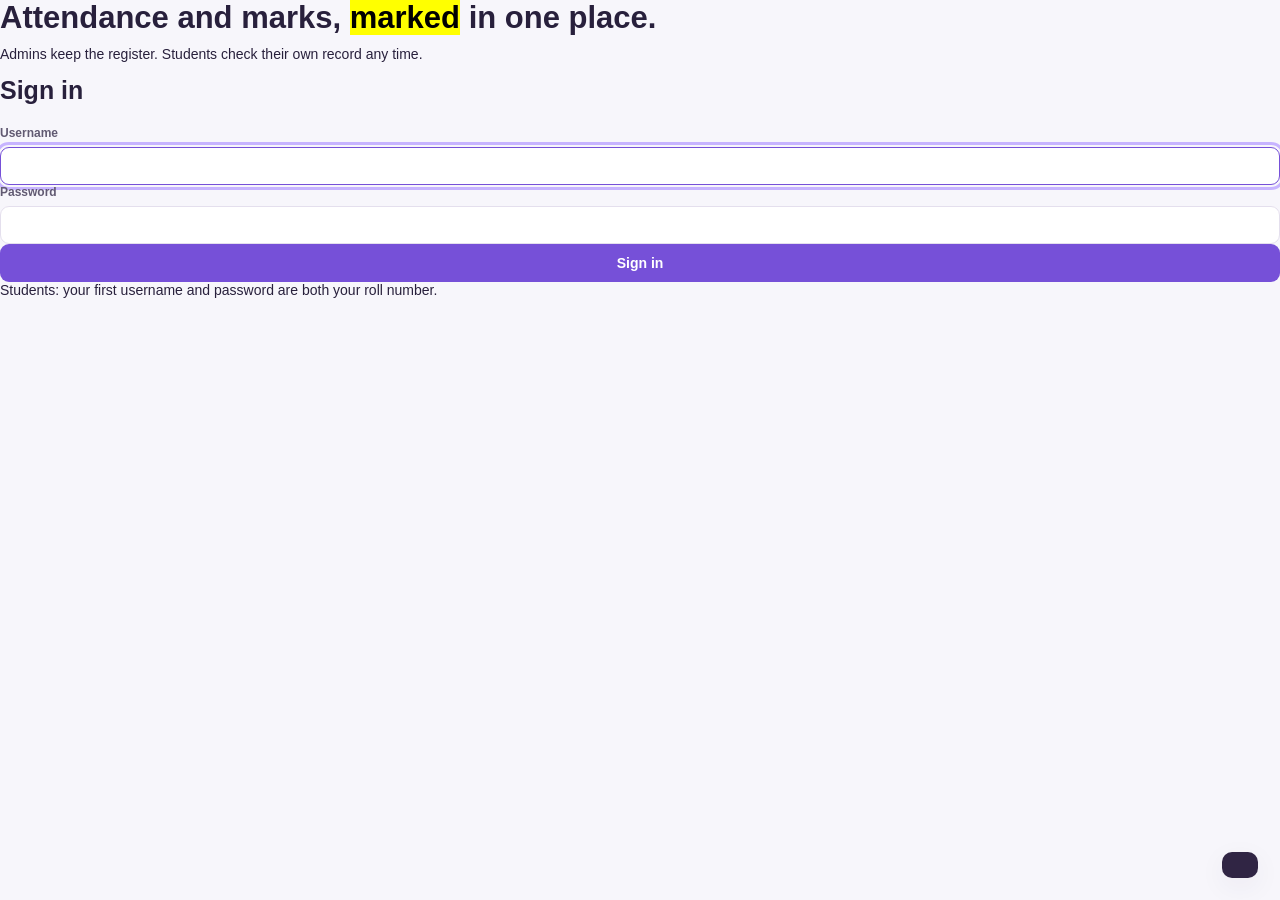
<file: student-management/index.html>
<!DOCTYPE html>
<html lang="en">
<head>
<meta charset="UTF-8">
<meta name="viewport" content="width=device-width, initial-scale=1">
<title>Sign in | Student Management System</title>
<link rel="stylesheet" href="assets/css/style.css">
</head>
<body>
<div class="login">
  <div class="board">
    <h1>Attendance and marks, <mark>marked</mark> in one place.</h1>
    <p>Admins keep the register. Students check their own record any time.</p>
  </div>
  <div class="formside">
    <form id="f">
      <h2>Sign in</h2>
      <label>Username<input name="username" autocomplete="username" required autofocus></label>
      <label>Password<input name="password" type="password" autocomplete="current-password" required></label>
      <button class="btn" style="width:100%">Sign in</button>
      <p class="hint">Students: your first username and password are both your roll number.</p>
    </form>
  </div>
</div>
<div id="toast" role="status"></div>
<script src="assets/js/app.js"></script>
<script>
$('#f').onsubmit = async e => {
  e.preventDefault();
  try {
    const r = await api('api/login.php', 'POST', Object.fromEntries(new FormData(e.target)));
    location = r.role === 'admin' ? 'admin.html' : 'student.html';
  } catch (err) { toast(err.message, true); }
};
</script>
</body>
</html>
</file>
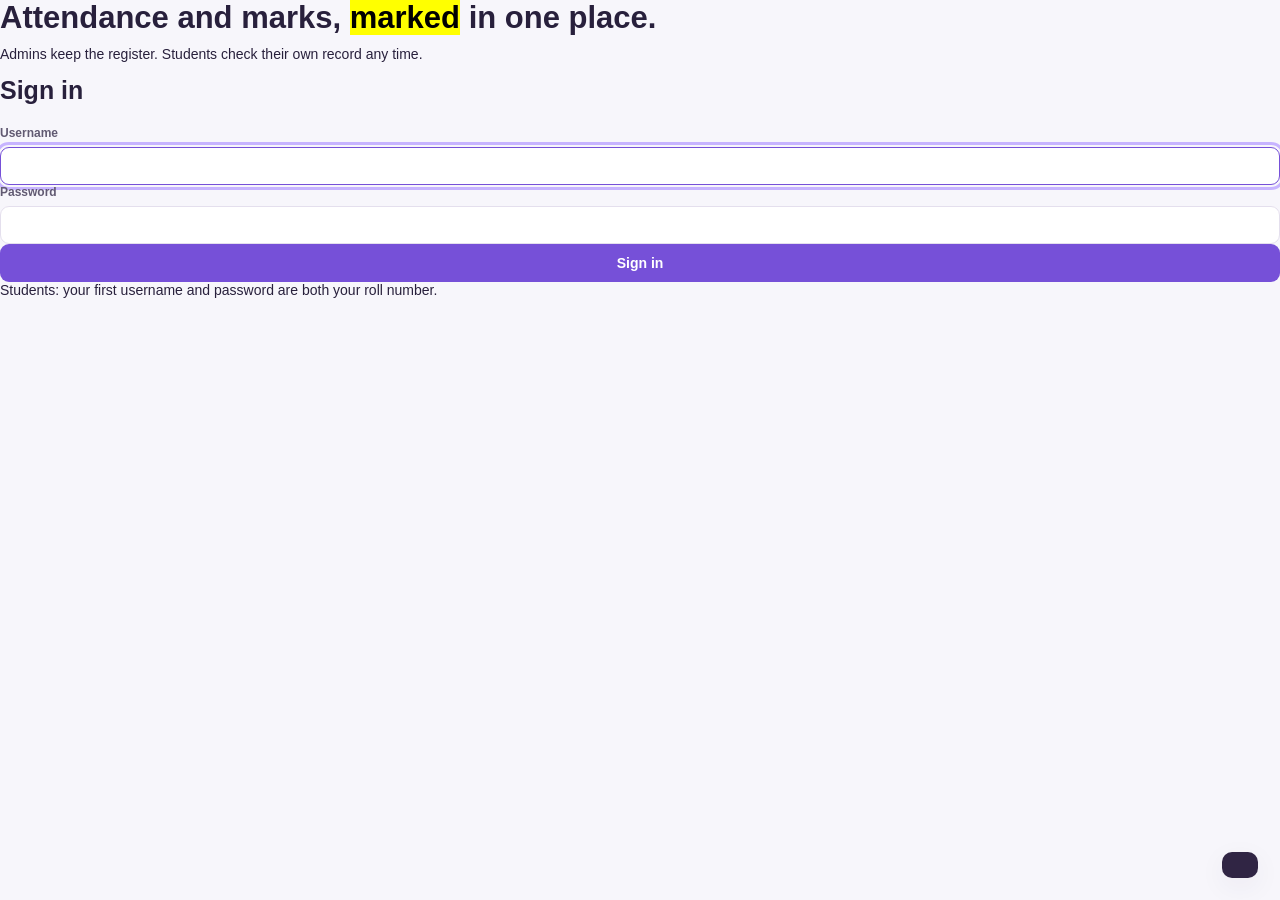
<file: student-management/admin.html>
<!DOCTYPE html>
<html lang="en">
<head>
  <meta charset="UTF-8">
  <meta name="viewport" content="width=device-width, initial-scale=1">
  <title>Admin | Student Management System</title>
  <link rel="stylesheet" href="assets/css/style.css">
</head>
<body>
<div class="app">

  <nav class="side">
    <h3 class="brand">💜 Student Portal</h3>
    <p class="side-label">MAIN MENU</p>

    <button data-tab="dashboard" class="on">▦ Dashboard</button>
    <button data-tab="students">♙ Students</button>
    <button data-tab="courses">▤ Courses</button>
    <button data-tab="attendance">✓ Attendance</button>
    <button data-tab="marks">▧ Marks</button>

    <div class="side-bottom">
      <div class="admin-profile">
        <div class="avatar">A</div>
        <div><strong>Administrator</strong><small>Management panel</small></div>
      </div>
      <button class="out" onclick="logout()">↪ Sign out</button>
    </div>
  </nav>

  <main>

    <!-- Advanced dashboard -->
    <section id="dashboard">
      <div class="dash-heading">
        <div>
          <p class="eyebrow">ADMINISTRATION / OVERVIEW</p>
          <h1>Welcome back, Admin! 👋</h1>
          <p class="muted">Here's what's happening in your student portal.</p>
        </div>
        <div class="today-chip">▦ <span id="dashDate">Dashboard</span></div>
      </div>

      <div class="stats-grid">
        <article class="stat-card stat-purple">
          <div class="stat-top"><span>Total Students</span><span class="stat-icon">♙</span></div>
          <h2 id="dashStudents">—</h2>
          <p>Registered students</p>
          <button data-tab="students" class="stat-link">View students →</button>
        </article>

        <article class="stat-card stat-blue">
          <div class="stat-top"><span>Total Courses</span><span class="stat-icon">▤</span></div>
          <h2 id="dashCourses">—</h2>
          <p>Available courses</p>
          <button data-tab="courses" class="stat-link">View courses →</button>
        </article>

        <article class="stat-card stat-pink">
          <div class="stat-top"><span>Attendance Records</span><span class="stat-icon">✓</span></div>
          <h2 id="dashAttendance">—</h2>
          <p>Saved attendance entries</p>
          <button data-tab="attendance" class="stat-link">View attendance →</button>
        </article>

        <article class="stat-card stat-orange">
          <div class="stat-top"><span>Marks Records</span><span class="stat-icon">▧</span></div>
          <h2 id="dashMarks">—</h2>
          <p>Recorded exam marks</p>
          <button data-tab="marks" class="stat-link">View marks →</button>
        </article>
      </div>

      <div class="dashboard-grid">
        <article class="panel">
          <div class="panel-heading">
            <div>
              <h3>Attendance Overview</h3>
              <p class="muted">Present and absent saved records</p>
            </div>
            <span class="panel-icon">✓</span>
          </div>

          <div class="attendance-numbers">
            <div><span class="legend-dot present-dot"></span>Present<strong id="dashPresent">0</strong></div>
            <div><span class="legend-dot absent-dot"></span>Absent<strong id="dashAbsent">0</strong></div>
          </div>

          <div class="chart-track">
            <div id="presentBar" class="chart-fill present-fill"></div>
            <div id="absentBar" class="chart-fill absent-fill"></div>
          </div>
          <p id="attendanceTotal" class="muted chart-note">Loading attendance data...</p>
        </article>

        <article class="panel">
          <div class="panel-heading">
            <div>
              <h3>Marks Overview</h3>
              <p class="muted">Average of recorded scores</p>
            </div>
            <span class="panel-icon">★</span>
          </div>

          <div class="marks-overview">
            <div class="marks-circle">
              <span id="dashAverage">—</span>
              <small>Average score</small>
            </div>
            <div>
              <h2 id="marksCount">—</h2>
              <p class="muted">Recorded scores</p>
              <p id="marksDescription" class="marks-description">Loading marks data...</p>
            </div>
          </div>
        </article>
      </div>

      <article class="panel activity-panel">
        <div class="panel-heading">
          <div>
            <h3>Recent Marks Activity</h3>
            <p class="muted">Latest entries returned by your marks API</p>
          </div>
          <button class="btn ghost" data-tab="marks">View all →</button>
        </div>

        <div class="wrap">
          <table>
            <thead>
              <tr><th>Student</th><th>Course</th><th>Exam</th><th>Score</th></tr>
            </thead>
            <tbody id="recentMarksBody">
              <tr><td colspan="4" class="empty">Loading records...</td></tr>
            </tbody>
          </table>
        </div>
      </article>

      <article class="panel quick-panel">
        <div class="panel-heading">
          <div>
            <h3>Quick Actions</h3>
            <p class="muted">Jump directly to a task</p>
          </div>
        </div>
        <div class="quick-actions">
          <button class="quick-action" data-tab="students"><span>♙</span><strong>Manage Students</strong><small>Add or update student details</small></button>
          <button class="quick-action" data-tab="courses"><span>▤</span><strong>Manage Courses</strong><small>View and add courses</small></button>
          <button class="quick-action" data-tab="attendance"><span>✓</span><strong>Take Attendance</strong><small>Record student attendance</small></button>
          <button class="quick-action" data-tab="marks"><span>▧</span><strong>Manage Marks</strong><small>Save and review exam scores</small></button>
        </div>
      </article>
    </section>

    <!-- Students -->
    <section id="students" hidden>
      <h2>Students</h2>
      <div class="bar">
        <label>Search
          <input id="search" placeholder="Name or roll number">
        </label>
        <button class="btn alt" id="addStu">+ Add Student</button>
      </div>
      <div class="wrap">
        <table>
          <thead><tr><th>Roll no</th><th>Name</th><th>Department</th><th>Year</th><th>Email</th><th></th></tr></thead>
          <tbody id="stuBody"></tbody>
        </table>
      </div>
    </section>

    <!-- Courses -->
    <section id="courses" hidden>
      <h2>Courses</h2>
      <form class="bar" id="courseForm">
        <label>Course code<input name="course_code" required></label>
        <label>Course name<input name="course_name" required></label>
        <button class="btn alt">Add Course</button>
      </form>
      <div class="wrap">
        <table>
          <thead><tr><th>Code</th><th>Name</th><th></th></tr></thead>
          <tbody id="courseBody"></tbody>
        </table>
      </div>
    </section>

    <!-- Attendance -->
    <section id="attendance" hidden>
      <h2>Attendance</h2>
      <div class="bar">
        <label>Course<select id="attCourse"></select></label>
        <label>Date<input type="date" id="attDate"></label>
        <button class="btn" id="attLoad">Load Students</button>
      </div>
      <div class="wrap">
        <table>
          <thead><tr><th>Roll no</th><th>Name</th><th>Status</th></tr></thead>
          <tbody id="attBody">
            <tr><td colspan="3" class="empty">Choose a course and date, then load students.</td></tr>
          </tbody>
        </table>
      </div>
      <p><button class="btn alt" id="attSave" hidden>Save Attendance</button></p>
    </section>

    <!-- Marks -->
    <section id="marks" hidden>
      <h2>Marks</h2>
      <form class="bar" id="markForm">
        <label>Student<select name="student_id" id="mkStudent" required></select></label>
        <label>Course<select name="course_id" id="mkCourse" required></select></label>
        <label>Exam
          <select name="exam_type">
            <option>Internal 1</option><option>Internal 2</option>
            <option>Model exam</option><option>Semester exam</option>
          </select>
        </label>
        <label>Score (0-100)
          <input name="score" type="number" min="0" max="100" step="0.01" required>
        </label>
        <button class="btn alt">Save Marks</button>
      </form>
      <div class="wrap">
        <table>
          <thead><tr><th>Roll no</th><th>Name</th><th>Course</th><th>Exam</th><th>Score</th><th></th></tr></thead>
          <tbody id="markBody"></tbody>
        </table>
      </div>
    </section>

  </main>
</div>

<!-- Existing student dialog -->
<dialog id="dlg">
  <form id="stuForm">
    <h3 id="dlgTitle">Add student</h3>
    <input type="hidden" name="id">
    <label>Roll number<input name="roll_no" required></label>
    <label>Full name<input name="name" required></label>
    <label>Email<input name="email" type="email"></label>
    <label>Phone<input name="phone" inputmode="tel"></label>
    <label>Department<input name="department" value="Information Science and Engineering"></label>
    <label>Year<select name="year"><option>1</option><option>2</option><option>3</option><option>4</option></select></label>
    <div class="row">
      <button type="button" class="btn ghost" id="dlgCancel">Cancel</button>
      <button class="btn">Save Student</button>
    </div>
  </form>
</dialog>

<div id="toast" role="status"></div>
<script src="assets/js/app.js"></script>
<script src="assets/js/admin.js"></script>
</body>
</html>
</file>
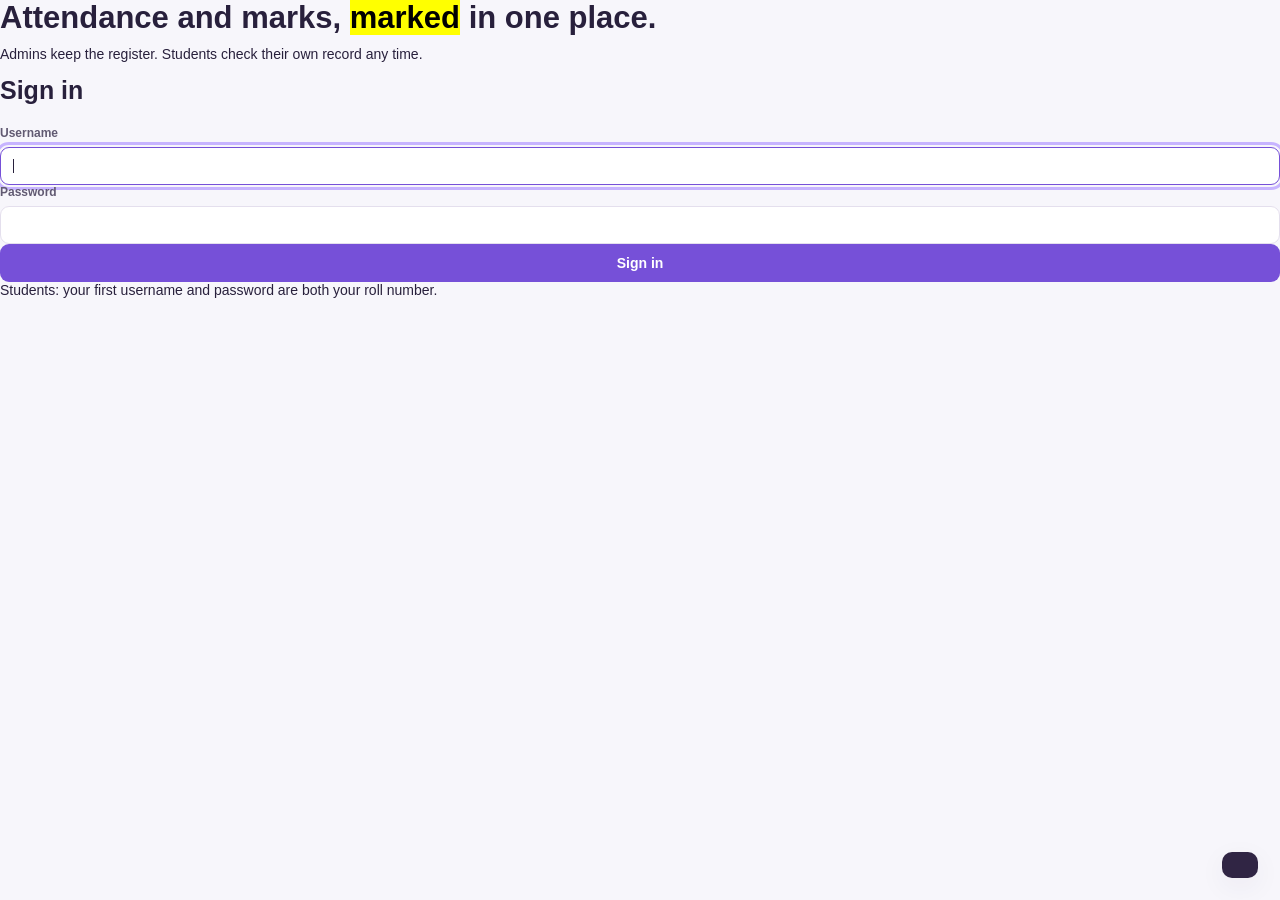
<file: student-management/student.html>
<!DOCTYPE html>
<html lang="en">
<head>
<meta charset="UTF-8">
<meta name="viewport" content="width=device-width, initial-scale=1">
<title>My record | Student Management System</title>
<link rel="stylesheet" href="assets/css/style.css">
</head>
<body>
<div class="app">
  <nav class="side">
    <h3>Student Register</h3>
    <button class="on">My record</button>
    <button class="out" onclick="logout()">Sign out</button>
  </nav>
  <main>
    <h2 id="hello">My record</h2>
    <div class="card who" id="profile"></div>

    <h3 style="margin:1.5rem 0 .7rem">Attendance</h3>
    <div class="wrap"><table>
      <thead><tr><th>Course</th><th>Present</th><th>Percentage</th><th></th></tr></thead>
      <tbody id="attBody"></tbody>
    </table></div>

    <h3 style="margin:1.5rem 0 .7rem">Marks</h3>
    <div class="wrap"><table>
      <thead><tr><th>Course</th><th>Exam</th><th>Score</th></tr></thead>
      <tbody id="markBody"></tbody>
    </table></div>
  </main>
</div>
<div id="toast" role="status"></div>
<script src="assets/js/app.js"></script>
<script src="assets/js/student.js"></script>
</body>
</html>
</file>
<file: student-management/assets/css/style.css>
:root {
  --purple: #7650d8;
  --purple-dark: #5132a5;
  --purple-light: #f0eaff;
  --board: #28203c;
  --mute: #89849b;
  --bg: #f7f6fb;
  --white: #fff;
  --border: #ece9f3;
  --green: #24a77a;
  --red: #e45a78;
  --shadow: 0 8px 28px rgba(48, 30, 90, .06);
}

* { box-sizing: border-box; }

body {
  margin: 0;
  background: var(--bg);
  color: var(--board);
  font-family: Inter, "Segoe UI", Arial, sans-serif;
  font-size: 14px;
}

button, input, select { font: inherit; }
button { cursor: pointer; }
button:focus-visible, input:focus-visible, select:focus-visible {
  outline: 3px solid #c7b4ff;
  outline-offset: 2px;
}

.app {
  min-height: 100vh;
  display: grid;
  grid-template-columns: 245px minmax(0, 1fr);
}

.side {
  min-height: 100vh;
  padding: 26px 17px;
  display: flex;
  flex-direction: column;
  gap: 8px;
  color: white;
  background: linear-gradient(165deg, #50309d, #7650d8 62%, #8e6ae8);
}

.brand {
  font-size: 20px;
  margin: 4px 8px 34px;
}

.side-label, .eyebrow {
  font-size: 10px;
  font-weight: 800;
  letter-spacing: 1.5px;
}

.side-label {
  color: #d9cdfa;
  margin: 0 10px 8px;
}

.side button {
  border: 0;
  border-radius: 10px;
  padding: 13px 14px;
  color: #eee7ff;
  background: transparent;
  text-align: left;
  transition: .2s;
}

.side button:hover,
.side button.on {
  color: white;
  background: rgba(255,255,255,.18);
}

.side button.on {
  box-shadow: inset 3px 0 white;
}

.side-bottom { margin-top: auto; }

.admin-profile {
  display: flex;
  align-items: center;
  gap: 10px;
  padding: 18px 8px;
  border-top: 1px solid rgba(255,255,255,.2);
}

.admin-profile strong, .admin-profile small {
  display: block;
}

.admin-profile small {
  color: #dfd5ff;
  margin-top: 4px;
}

.avatar {
  display: grid;
  place-items: center;
  width: 38px;
  height: 38px;
  border-radius: 50%;
  background: white;
  color: var(--purple-dark);
  font-weight: 800;
}

.side .out {
  width: 100%;
  border: 1px solid rgba(255,255,255,.25);
}

main {
  min-width: 0;
  padding: 32px;
}

h1, h2, h3, p { margin-top: 0; }
h1 { font-size: clamp(24px, 3vw, 31px); margin-bottom: 10px; }
h2 { font-size: 25px; }
h3 { font-size: 16px; margin-bottom: 8px; }

.muted { color: var(--mute); line-height: 1.6; }
.eyebrow { color: var(--purple); margin-bottom: 10px; }

.dash-heading {
  display: flex;
  justify-content: space-between;
  align-items: flex-start;
  gap: 20px;
  margin-bottom: 28px;
}

.today-chip {
  white-space: nowrap;
  padding: 11px 14px;
  border-radius: 10px;
  background: white;
  border: 1px solid var(--border);
  color: var(--purple-dark);
}

.stats-grid {
  display: grid;
  grid-template-columns: repeat(4, minmax(0, 1fr));
  gap: 17px;
}

.stat-card {
  min-width: 0;
  padding: 20px;
  border-radius: 16px;
  background: white;
  border: 1px solid var(--border);
  box-shadow: var(--shadow);
  overflow: hidden;
}

.stat-top {
  display: flex;
  align-items: center;
  justify-content: space-between;
  gap: 8px;
  font-weight: 650;
  font-size: 12px;
  color: #706981;
}

.stat-icon {
  display: grid;
  place-items: center;
  width: 38px;
  height: 38px;
  border-radius: 12px;
  font-size: 20px;
}

.stat-card h2 {
  margin: 18px 0 5px;
  font-size: 34px;
}

.stat-card p {
  color: var(--mute);
  font-size: 12px;
  margin-bottom: 16px;
}

.stat-link {
  border: 0;
  padding: 0;
  color: var(--purple);
  background: transparent;
  font-size: 12px;
  font-weight: 750;
}

.stat-purple { border-top: 3px solid #8b61e8; }
.stat-purple .stat-icon { background: #f0e8ff; color: #7650d8; }
.stat-blue { border-top: 3px solid #5793ed; }
.stat-blue .stat-icon { background: #e8f1ff; color: #3978d2; }
.stat-pink { border-top: 3px solid #e46f9c; }
.stat-pink .stat-icon { background: #ffebf2; color: #d64d83; }
.stat-orange { border-top: 3px solid #efa253; }
.stat-orange .stat-icon { background: #fff0df; color: #d78325; }

.dashboard-grid {
  display: grid;
  grid-template-columns: repeat(2, minmax(0, 1fr));
  gap: 18px;
  margin-top: 20px;
}

.panel, .card {
  min-width: 0;
  background: white;
  border: 1px solid var(--border);
  border-radius: 16px;
  padding: 22px;
  box-shadow: var(--shadow);
}

.panel-heading {
  display: flex;
  align-items: flex-start;
  justify-content: space-between;
  gap: 15px;
  margin-bottom: 22px;
}

.panel-heading .muted { font-size: 12px; margin-bottom: 0; }

.panel-icon {
  display: grid;
  place-items: center;
  width: 36px;
  height: 36px;
  border-radius: 10px;
  color: var(--purple);
  background: var(--purple-light);
  font-size: 19px;
}

.attendance-numbers {
  display: grid;
  grid-template-columns: 1fr 1fr;
  gap: 15px;
  margin: 28px 0 18px;
}

.attendance-numbers div {
  display: grid;
  grid-template-columns: 10px 1fr;
  gap: 5px 8px;
  align-items: center;
  color: var(--mute);
}

.attendance-numbers strong {
  grid-column: 2;
  font-size: 25px;
  color: var(--board);
}

.legend-dot {
  width: 9px;
  height: 9px;
  border-radius: 50%;
}

.present-dot { background: var(--green); }
.absent-dot { background: var(--red); }

.chart-track {
  display: flex;
  height: 13px;
  overflow: hidden;
  border-radius: 20px;
  background: #f0edf6;
}

.chart-fill {
  height: 100%;
  width: 0;
  transition: width .3s ease;
}

.present-fill { background: var(--green); }
.absent-fill { background: var(--red); }
.chart-note { font-size: 12px; margin-top: 15px; }

.marks-overview {
  min-height: 180px;
  display: flex;
  align-items: center;
  justify-content: space-around;
  gap: 20px;
  flex-wrap: wrap;
}

.marks-circle {
  width: 145px;
  height: 145px;
  flex-shrink: 0;
  border-radius: 50%;
  display: flex;
  flex-direction: column;
  align-items: center;
  justify-content: center;
  background: radial-gradient(circle, white 57%, transparent 59%),
              conic-gradient(#8655e8, #dcd0ff);
}

.marks-circle span {
  font-size: 30px;
  font-weight: 800;
  color: var(--purple-dark);
}

.marks-circle small { color: var(--mute); font-size: 11px; }
.marks-overview h2 { margin: 0 0 5px; }
.marks-description { color: var(--mute); font-size: 12px; }

.activity-panel, .quick-panel { margin-top: 20px; }

.quick-actions {
  display: grid;
  grid-template-columns: repeat(4, minmax(0, 1fr));
  gap: 12px;
}

.quick-action {
  display: flex;
  flex-direction: column;
  align-items: flex-start;
  gap: 9px;
  padding: 17px;
  border: 1px solid var(--border);
  border-radius: 12px;
  background: #fcfbff;
  text-align: left;
  transition: .2s;
}

.quick-action:hover {
  border-color: #b8a0f5;
  background: #f6f1ff;
  transform: translateY(-2px);
}

.quick-action > span {
  display: grid;
  place-items: center;
  width: 38px;
  height: 38px;
  border-radius: 11px;
  background: var(--purple-light);
  color: var(--purple);
  font-size: 21px;
}

.quick-action strong { font-size: 12px; }
.quick-action small { color: var(--mute); line-height: 1.5; }

.bar {
  display: flex;
  flex-wrap: wrap;
  align-items: end;
  gap: 13px;
  margin: 20px 0;
}

label {
  display: flex;
  flex-direction: column;
  gap: 7px;
  color: #615a72;
  font-size: 12px;
  font-weight: 650;
}

input, select {
  min-width: 0;
  padding: 11px 12px;
  border: 1px solid #e4dfed;
  border-radius: 9px;
  background: white;
  color: var(--board);
}

input:focus, select:focus {
  border-color: var(--purple);
}

.btn {
  padding: 11px 16px;
  border: 0;
  border-radius: 9px;
  background: var(--purple);
  color: white;
  font-weight: 700;
}

.btn:hover { background: var(--purple-dark); }
.btn.alt { background: #24a77a; }
.btn.alt:hover { background: #16875f; }
.btn.ghost { background: #f1ecfb; color: var(--purple-dark); }
.btn.ghost:hover { background: #e5dcfb; }

.wrap {
  width: 100%;
  overflow-x: auto;
  border: 1px solid var(--border);
  border-radius: 12px;
  background: white;
}

table {
  width: 100%;
  border-collapse: collapse;
  white-space: nowrap;
}

th, td {
  padding: 14px 16px;
  text-align: left;
  border-bottom: 1px solid #f0edf5;
}

th {
  background: #f8f6fc;
  color: #726987;
  font-size: 11px;
  text-transform: uppercase;
  letter-spacing: .5px;
}

td { font-size: 13px; }
tbody tr:hover { background: #fbf9ff; }
tbody tr:last-child td { border-bottom: 0; }
.empty { text-align: center; color: var(--mute); padding: 24px; }

dialog {
  width: min(440px, calc(100% - 28px));
  max-height: 90vh;
  overflow-y: auto;
  border: 0;
  border-radius: 16px;
  padding: 25px;
  box-shadow: 0 25px 80px #21143b40;
}

dialog::backdrop { background: #21143b80; }
dialog form { display: grid; gap: 15px; }
dialog h3 { margin-bottom: 4px; }
dialog .row { display: flex; justify-content: flex-end; gap: 10px; }

#toast {
  position: fixed;
  right: 22px;
  bottom: 22px;
  max-width: calc(100% - 44px);
  padding: 13px 18px;
  border-radius: 10px;
  color: white;
  background: #302544;
  box-shadow: var(--shadow);
  z-index: 1000;
}

[hidden] { display: none !important; }

@media (max-width: 1100px) {
  main { padding: 24px; }
  .stats-grid { grid-template-columns: repeat(2, minmax(0, 1fr)); }
  .quick-actions { grid-template-columns: repeat(2, minmax(0, 1fr)); }
}

@media (max-width: 760px) {
  .app { grid-template-columns: 1fr; }
  .side { min-height: auto; padding: 15px; }
  .brand { margin: 5px 5px 15px; }
  .side-label, .side-bottom { display: none; }
  .side button { padding: 10px; }
  main { padding: 18px 13px; }
  .dash-heading { flex-direction: column; }
  .dashboard-grid { grid-template-columns: 1fr; }
  .stats-grid { gap: 10px; }
  .stat-card { padding: 14px; }
  .stat-card h2 { font-size: 27px; }
  .panel { padding: 16px; }
  .quick-actions { grid-template-columns: repeat(2, minmax(0, 1fr)); }
  .bar > label { flex: 1 1 100%; }
}

/* ===== Attendance alignment fix ===== */

#attendance .wrap {
  width: 100%;
  overflow-x: auto;
}

#attendance table {
  width: 100%;
  table-layout: fixed;
}

#attendance th:nth-child(1),
#attendance td:nth-child(1) {
  width: 25%;
}

#attendance th:nth-child(2),
#attendance td:nth-child(2) {
  width: 35%;
}

#attendance th:nth-child(3),
#attendance td:nth-child(3) {
  width: 40%;
}

#attendance th,
#attendance td {
  vertical-align: middle;
  padding: 14px 16px;
}

#attendance td.radios {
  white-space: normal;
}

#attendance td.radios label {
  display: inline-flex;
  flex-direction: row;
  align-items: center;
  justify-content: flex-start;
  gap: 7px;
  margin: 0 18px 0 0;
  white-space: nowrap;
  font-size: 13px;
}

#attendance td.radios input[type="radio"] {
  position: static;
  width: auto;
  min-width: 0;
  margin: 0;
  padding: 0;
  flex-shrink: 0;
  accent-color: var(--purple);
}

@media (max-width: 600px) {
  #attendance th,
  #attendance td {
    padding: 11px 8px;
  }

  #attendance td.radios label {
    margin-right: 10px;
  }
}
</file>
